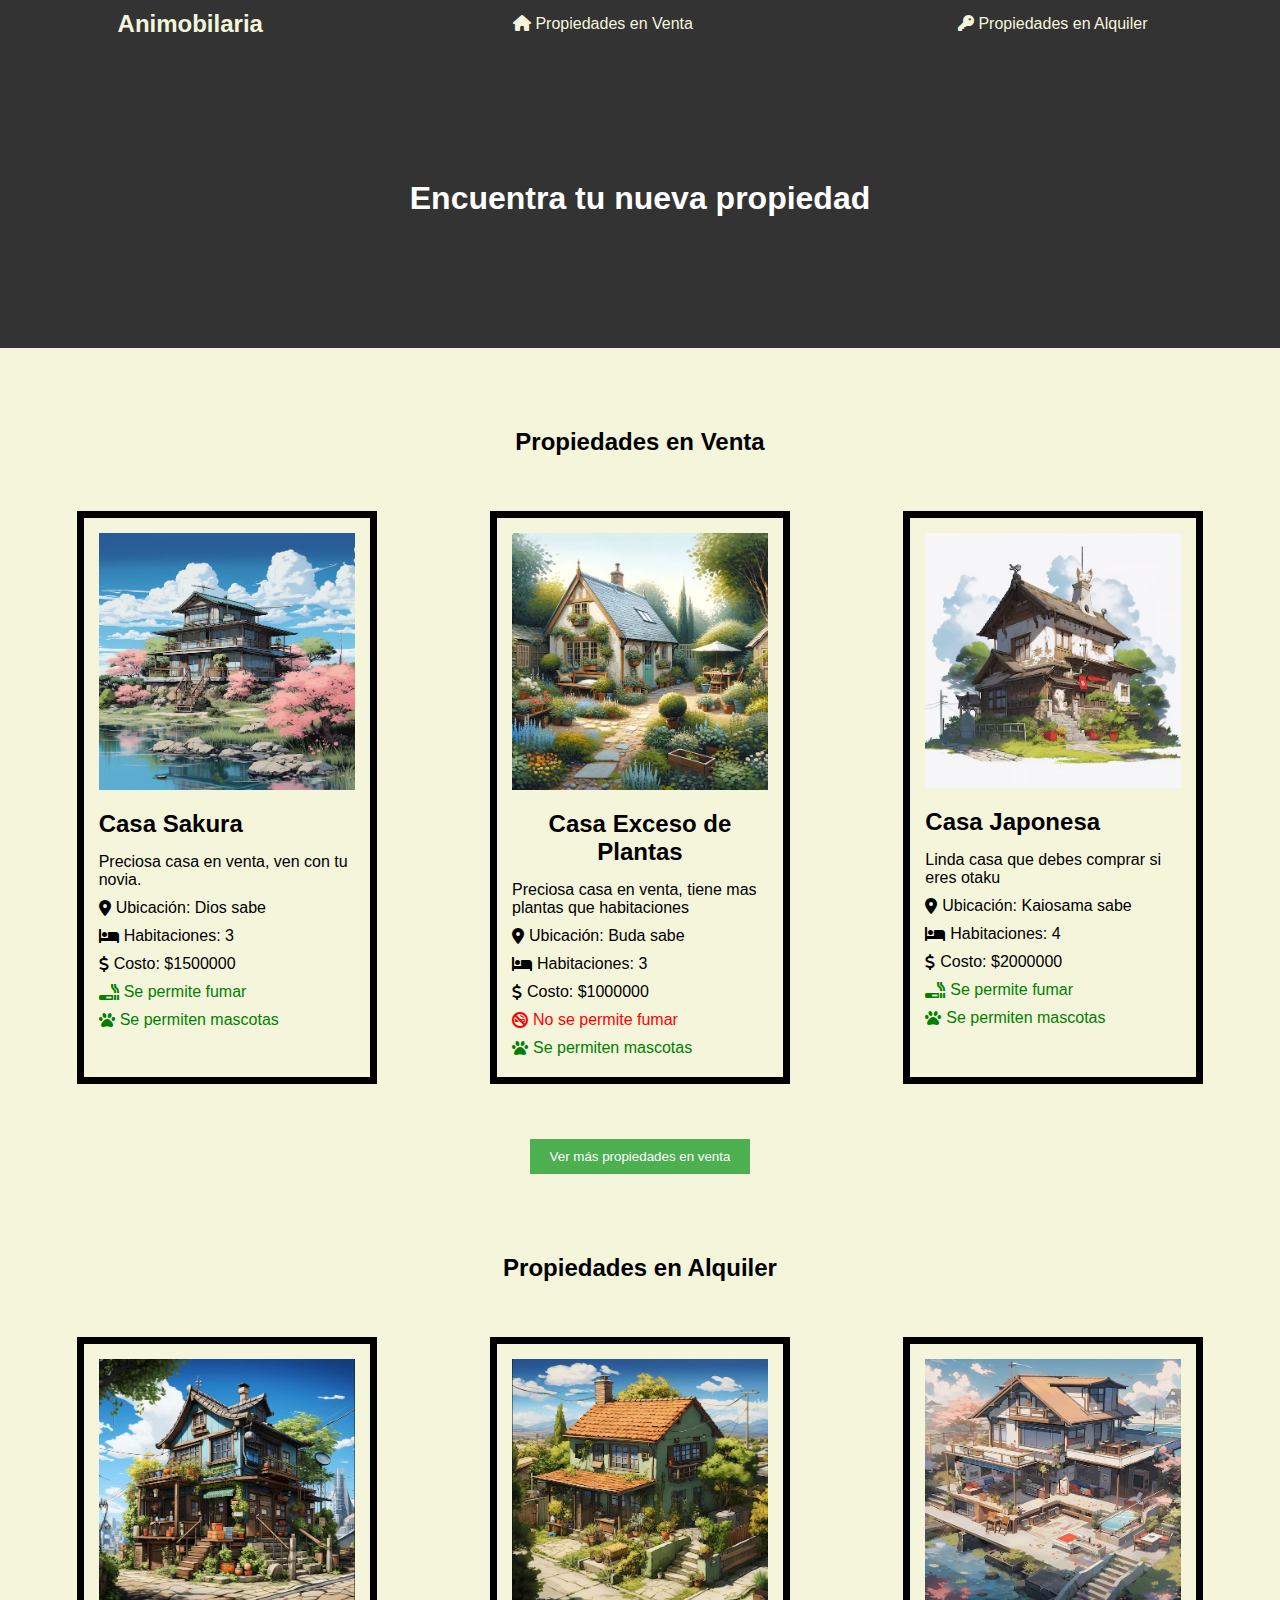
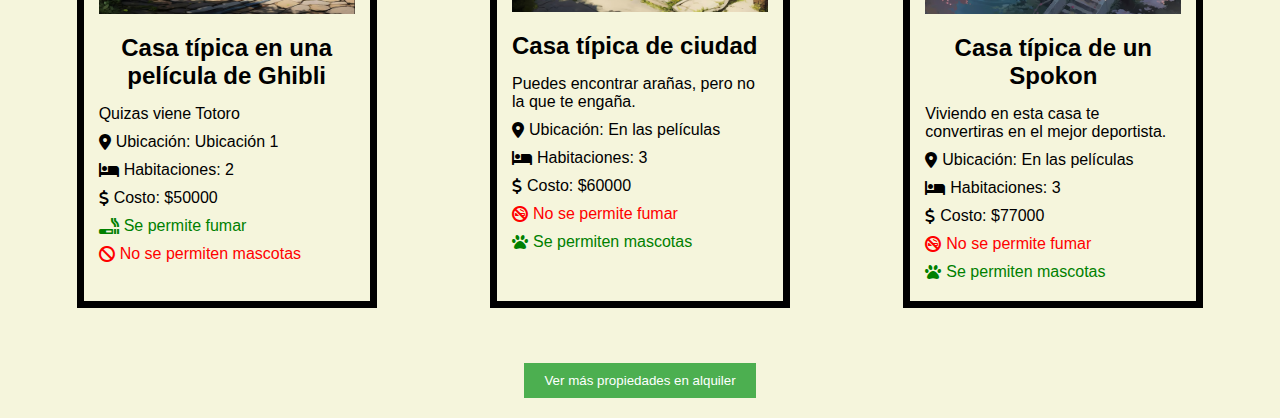
<file: index.html>
<!DOCTYPE html>
<html lang="es">
<head>
    <meta charset="UTF-8">
    <meta name="viewport" content="width=device-width, initial-scale=1.0">
    <title>Inmobiliaria - Inicio</title>
    <link rel="stylesheet" href="assets/css/styles.css">
    <link rel="stylesheet" href="https://cdnjs.cloudflare.com/ajax/libs/font-awesome/6.0.0-beta3/css/all.min.css">
</head>
<body>
    <nav>
        <span class="logo">Animobilaria</span>
        <a href="propiedades_venta.html"><i class="fas fa-home"></i> Propiedades en Venta</a>
        <a href="propiedades_alquiler.html"><i class="fas fa-key"></i> Propiedades en Alquiler</a>
    </nav>
    <main class="container-fluid main-section">
        <h1 class="text-white">Encuentra tu nueva propiedad</h1>
      </main>
    <h2>Propiedades en Venta</h2>
    <div class="contenedor-propiedades" id="propiedades-venta"></div>
    <button onclick="verMas('venta')">Ver más propiedades en venta</button>

    <h2>Propiedades en Alquiler</h2>
    <div class="contenedor-propiedades" id="propiedades-alquiler"></div>
    <button onclick="verMas('alquiler')">Ver más propiedades en alquiler</button>

    <script src="assets/js/script.js"></script>
</body>
</html>
</file>
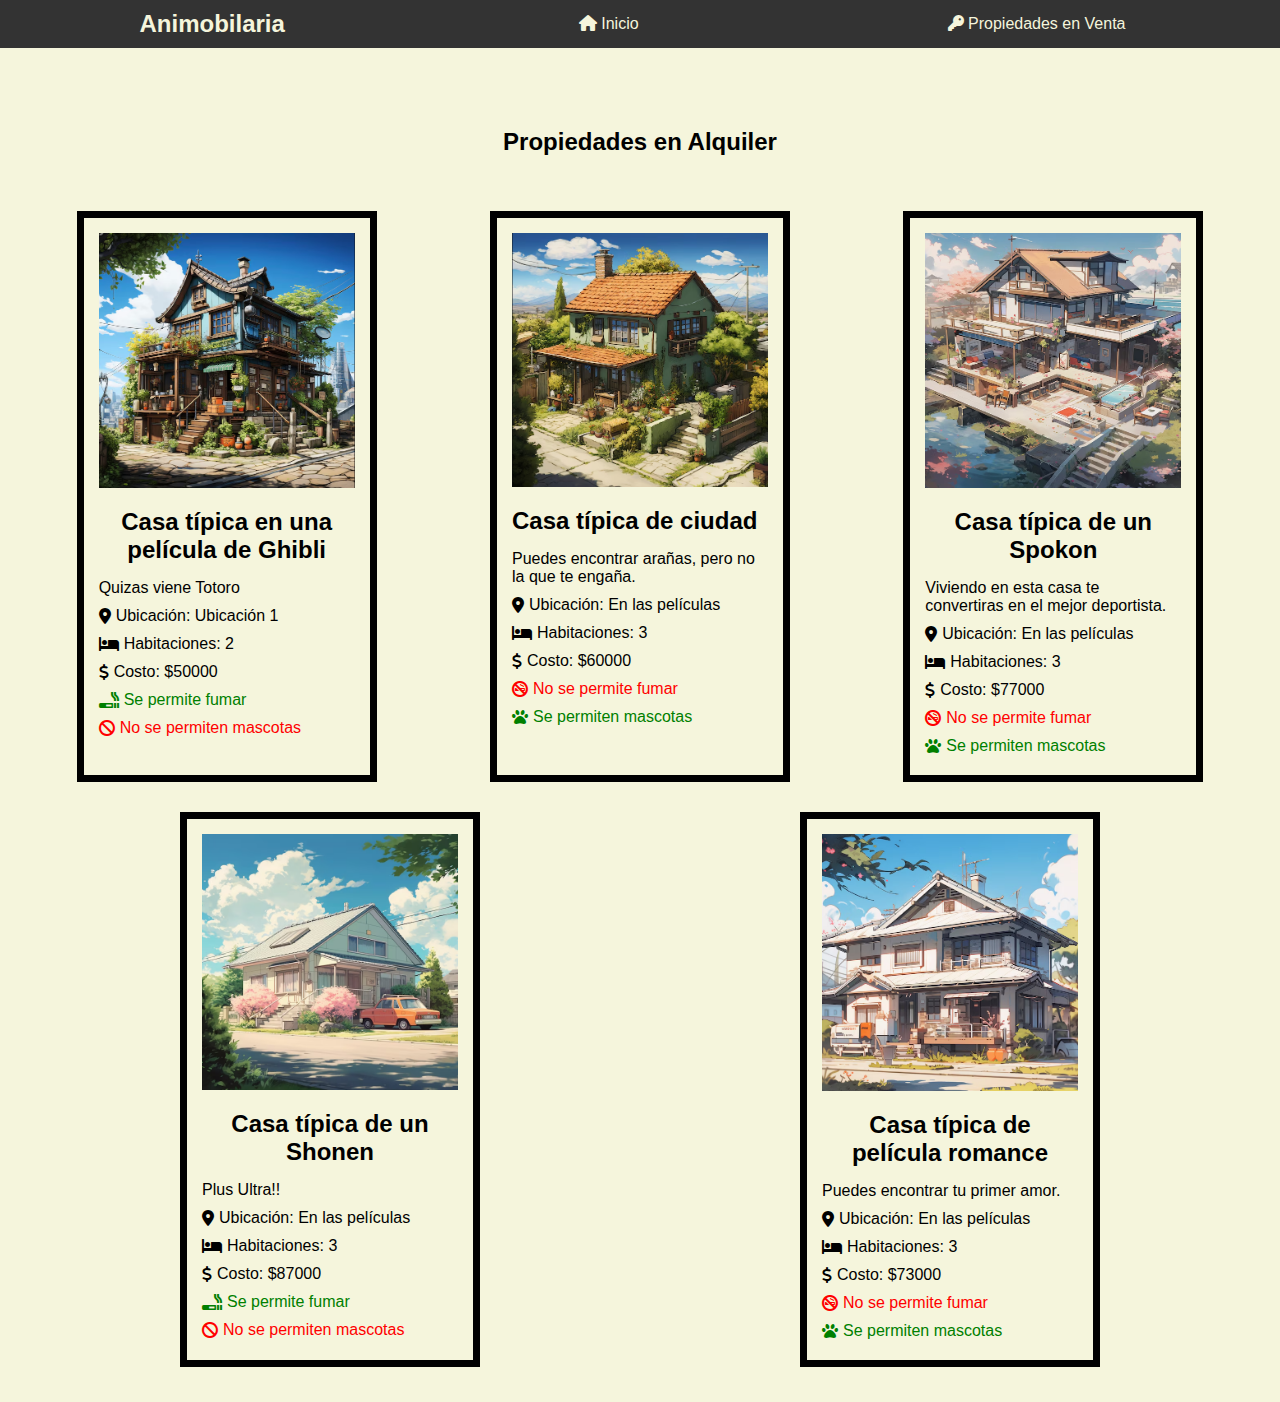
<file: propiedades_alquiler.html>
<!DOCTYPE html>
<html lang="es">
<head>
    <meta charset="UTF-8">
    <meta name="viewport" content="width=device-width, initial-scale=1.0">
    <title>Propiedades en Alquiler</title>
    <link rel="stylesheet" href="assets/css/styles.css">
    <link rel="stylesheet" href="https://cdnjs.cloudflare.com/ajax/libs/font-awesome/6.0.0-beta3/css/all.min.css">
</head>
<body>
    <nav>
        <span class="logo">Animobilaria</span>
        <a href="index.html"><i class="fas fa-home"></i> Inicio</a>
        <a href="propiedades_venta.html"><i class="fas fa-key"></i> Propiedades en Venta</a>
    </nav>
    <h2>Propiedades en Alquiler</h2>
    <div class="contenedor-propiedades" id="propiedades-alquiler"></div>

    <script src="assets/js/script.js"></script>
    <script>
        document.addEventListener('DOMContentLoaded', () => {
            renderizarPropiedades(propiedades_alquiler, 'propiedades-alquiler', propiedades_alquiler.length);
        });
    </script>
</body>
</html>
</file>
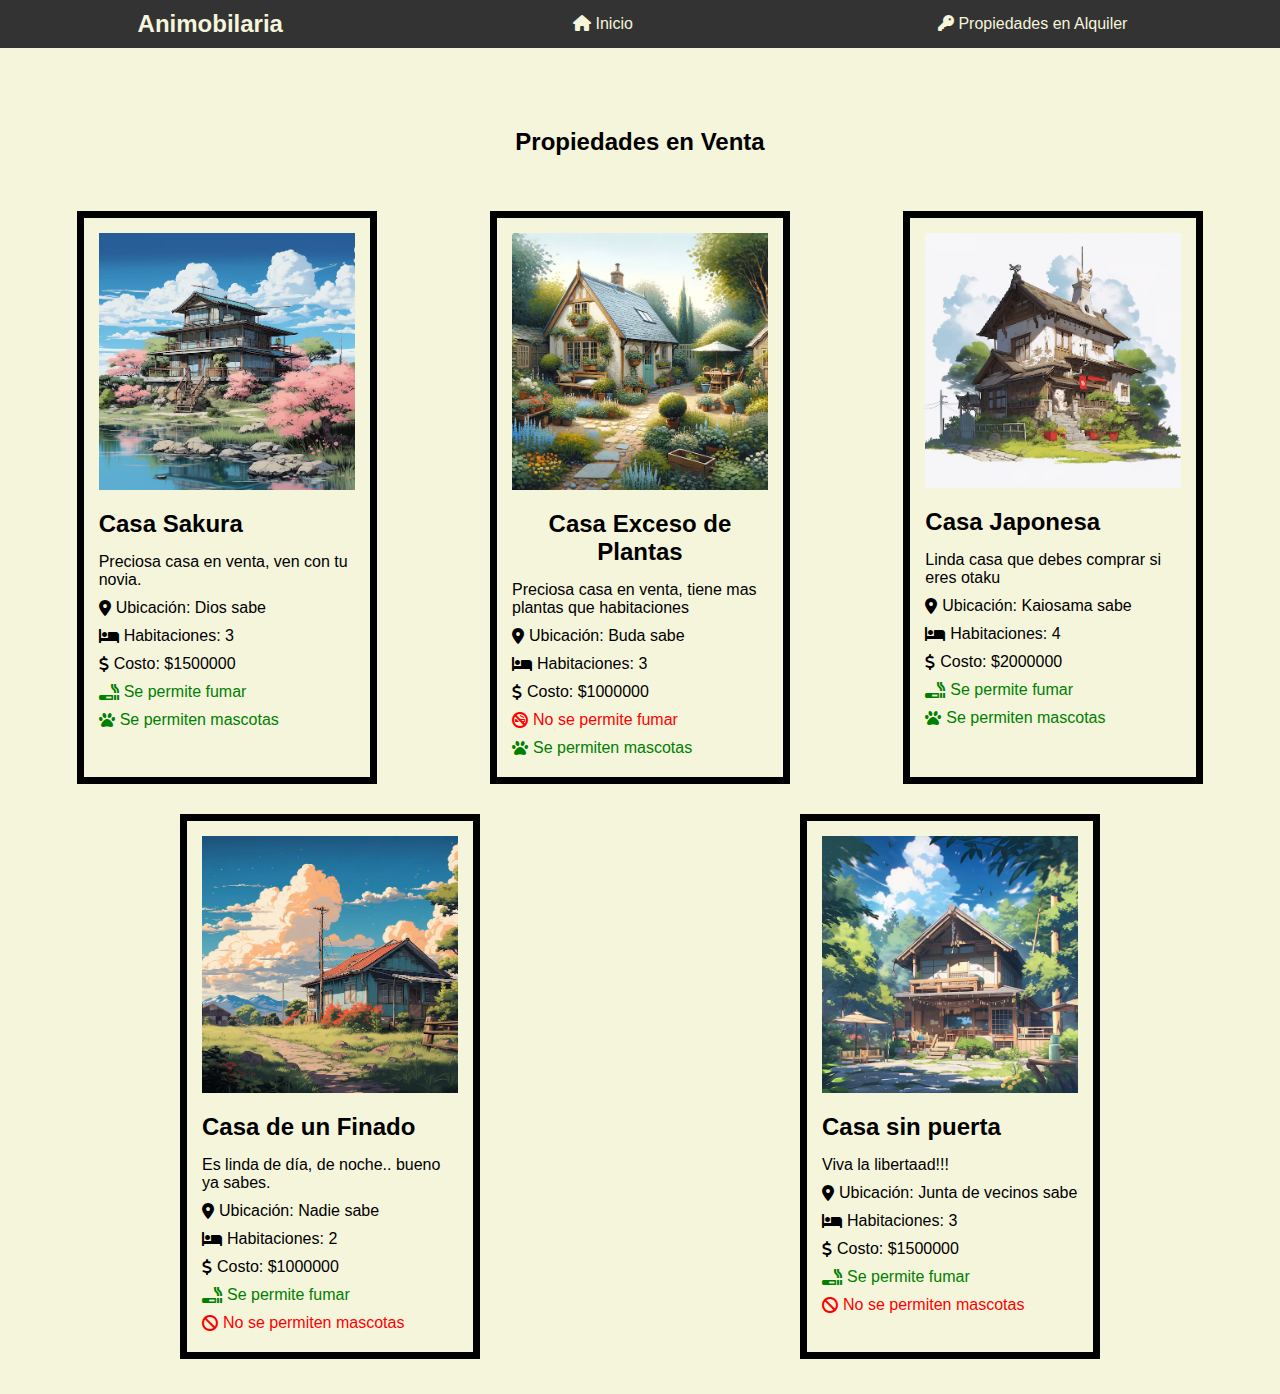
<file: propiedades_venta.html>
<!DOCTYPE html>
<html lang="es">
<head>
    <meta charset="UTF-8">
    <meta name="viewport" content="width=device-width, initial-scale=1.0">
    <title>Propiedades en Venta</title>
    <link rel="stylesheet" href="assets/css/styles.css">
    <link rel="stylesheet" href="https://cdnjs.cloudflare.com/ajax/libs/font-awesome/6.0.0-beta3/css/all.min.css">
</head>
<body>
    <nav>
        <span class="logo">Animobilaria</span>
        <a href="index.html"><i class="fas fa-home"></i> Inicio</a>
        <a href="propiedades_alquiler.html"><i class="fas fa-key"></i> Propiedades en Alquiler</a>
    </nav>
    <h2>Propiedades en Venta</h2>
    <div class="contenedor-propiedades" id="propiedades-venta"></div>

    <script src="assets/js/script.js"></script>
    <script>
        document.addEventListener('DOMContentLoaded', () => {
            renderizarPropiedades(propiedades_venta, 'propiedades-venta', propiedades_venta.length);
        });
    </script>
</body>
</html>
</file>
<file: assets/css/styles.css>
body {
    font-family: Arial, sans-serif;
    margin: 0;
    padding: 0;
    background-color: beige;
}

nav {
    background-color: #333;
    color: beige;
    padding: 10px 0;
    display: flex;
    justify-content: space-around;
    align-items: center;
}

nav .logo {
    font-size: 1.5em;
    font-weight: bold;
}

nav a {
    color: beige;
    margin: 0 15px;
    text-decoration: none;
}

nav a:hover {
    text-decoration: underline;
}

h2 {
    text-align: center;
    margin: 20px 0; 
    margin-top: 80px;
}

.main-section {
   background-color: #333;
    background-size: cover; 
    background-position: center;
    height: 300px;
    display: flex;
    align-items: center;
    justify-content: center;
    color: #fff;
    text-align: center;
}

.contenedor-propiedades {
    display: flex;
    flex-wrap: wrap;
    justify-content: space-around;
    padding: 20px;
}

.propiedad {
    border: 7px solid black;
    padding: 15px;
    margin: 15px;
    width: 300px;
    box-sizing: border-box;
    display: flex;
    flex-direction: column;
    align-items: flex-start;
}

.propiedad img {
    max-width: 100%;
    height: auto;
    margin-bottom: 10px;
}

.propiedad h2 {
    margin: 10px 0;
}

.propiedad p {
    margin: 5px 0;
    display: flex;
    align-items: center;
}

.propiedad p i {
    margin-right: 5px;
}

.permitido {
    color: green;
}

.no-permitido {
    color: red;
}

button {
    background-color: #4CAF50;
    color: white;
    border: none;
    padding: 10px 20px;
    cursor: pointer;
    margin: 20px 0;
    margin: 20px auto; 
    display: block; 
}

button:hover {
    background-color: #45a049;
}
</file>
